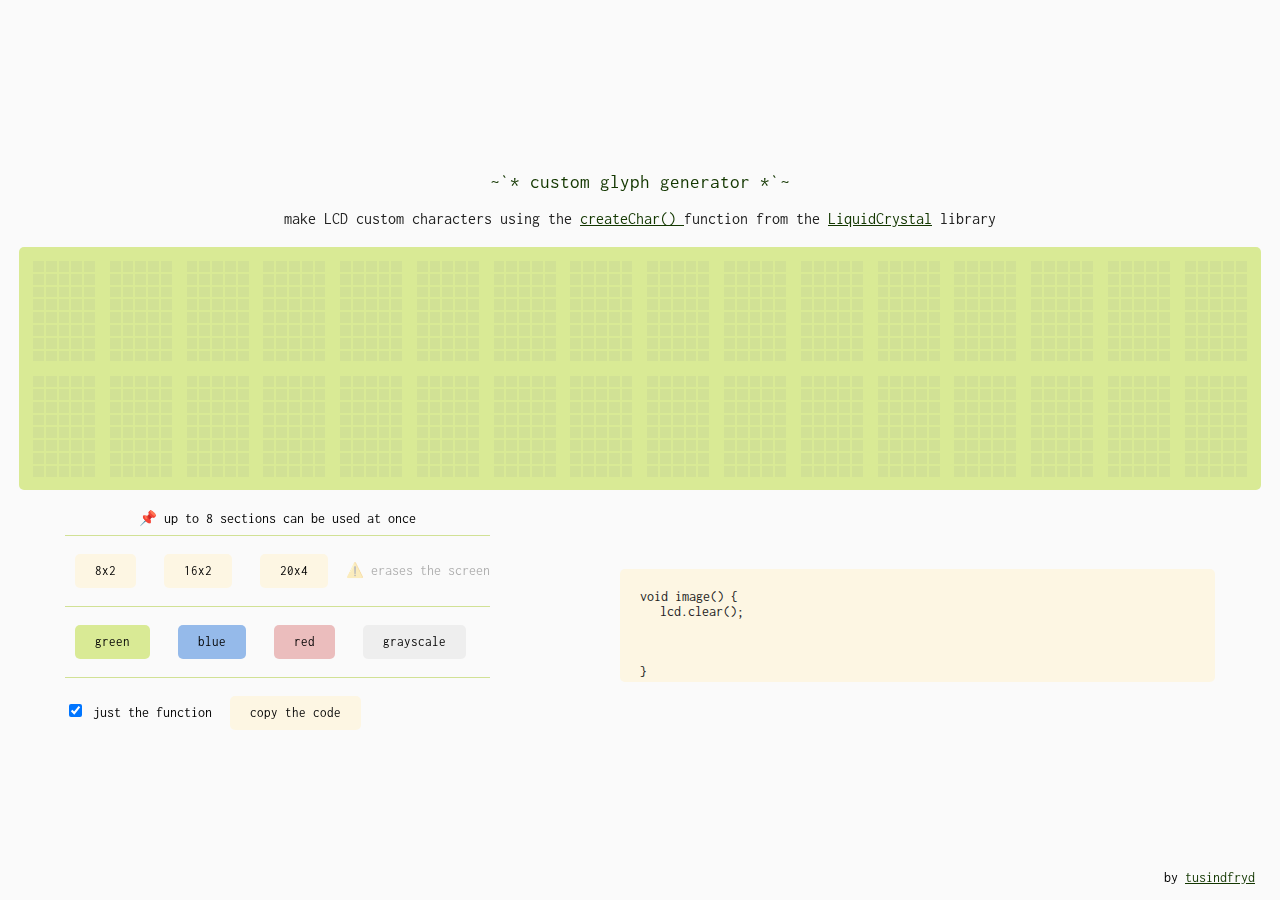
<file: tools/screenduino/index.html>
<!doctype html>

<html lang="en">

<head>
    <meta charset="utf-8">

    <title>Custom Glyph Generator</title>
    <meta name="description"
        content="Make LCD custom characters using the createChar() function from the LiquidCrystal library.">
    <link rel="stylesheet" href="styles.css">
    <script src="main.js"></script>
    <link
        href="[data-uri]"
        rel="icon" type="image/x-icon" />

</head>
<textarea style="opacity: 0; position: fixed; z-index: -99999;" id="dummy"></textarea>

<body>
    <h1>
        ~`* custom glyph generator *`~
    </h1>
    <h2>
        make LCD custom characters using the <a href="https://www.arduino.cc/en/Reference/LiquidCrystalCreateChar">
            createChar() </a> function
        from the <a href=" https://www.arduino.cc/en/Reference/LiquidCrystal">LiquidCrystal</a> library
    </h2>
    <div id="canvas">
    </div>
    <div id="lowerPanel">
        <div id="options">
            <div style="font-size: 90%;width: 100%; text-align: center;">📌 up to 8 sections can be used at once</div>
            <hr>
            <button id="x82" onclick="updateCanvasSize(8, 2)">8x2</button>
            <button id="x162" onclick="updateCanvasSize(16, 2)">16x2</button>
            <button id="x204" onclick="updateCanvasSize(20, 4)">20x4</button>
            <span id="eraseAlert" style="font-size: 90%; opacity: 0.3;">⚠️ erases the screen</span>
            <hr>
            <button id="green" style="background-color: var(--panelBgGreen);"
                onclick="updateColors('Green')">green</button>
            <button id="blue" style="background-color: var(--panelBgBlue);" onclick="updateColors('Blue')">blue</button>
            <button id="red" style="background-color: var(--panelBgRed);" onclick="updateColors('Red')">red</button>
            <button id="grayscale" style="background-color: var(--panelBgGrayscale);"
                onclick="updateColors('Grayscale')">grayscale</button>
            <hr>
            <input type="checkbox" id="codeStyle" name="just-the-function" checked>
            <label for="just-the-function">just the function</label>

            <button id="copy" onclick="copyCode()">copy the code</button>
            <span id="copyAlert" style="font-size: 90%; opacity: 0;">📋 copied</span>

        </div>
        <div id="bitmap">
            <span id="setup"></span>
            <span>void image() {</span><br />
            <span id="clear">lcd.clear();</span><br /><br />
            <div id="bytes"></div>
            <br />
            <div id="createChar"></div><br />
            <div id="setCursor"></div>
            <span>}</span>
        </div>
    </div>
    <span id="credit">by <a href="https://github.com/tusindfryd/">tusindfryd</a></span>
</body>

</html>
</file>
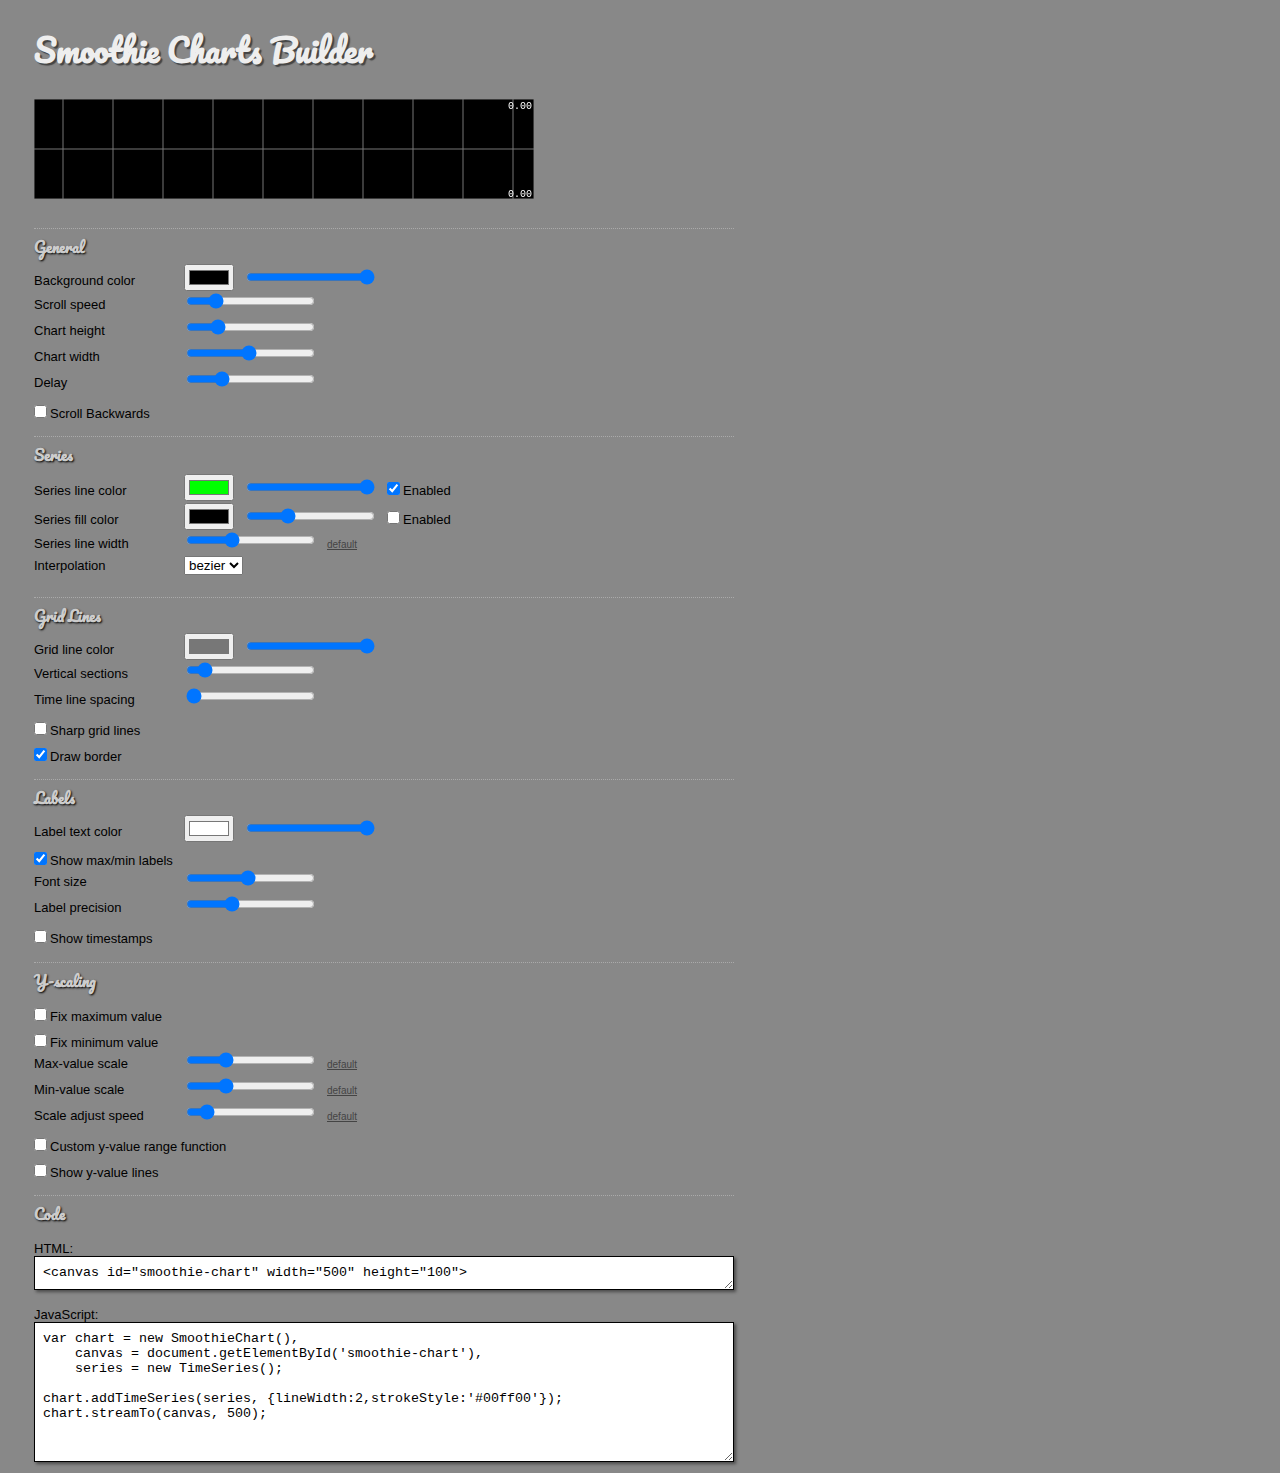
<file: core/libs/smoothie_charts_builder.html>
<!DOCTYPE html>
<html>
  <head>
    <script type="text/javascript" src="smoothie.js"></script>
    <link href="http://fonts.googleapis.com/css?family=Pacifico" rel="stylesheet" type="text/css">
    <script type="text/javascript">

      var series = new TimeSeries();

      // Add random data points at irregular intervals
      var maxYValue = 10000;
      var addValueLoop = function() {
        setTimeout(function() {
          // Generate a random value, centered around zero, raised to the power of 5
          // so that larger values occur less frequently
          var value = Math.pow(Math.random() * 2 - 1, 5) * maxYValue;
          series.append(new Date().getTime(), value);
          addValueLoop();
        }, Math.random() * 1500);
      };
      addValueLoop();

      // A function for nicely rounding numbers up for human beings.
      // Eg: 180.2 -> 200
      //       3.5 -> 5
      //       8.9 -> 10
      var ln10 = Math.log(10);
      var roundUpHumane = function(value)
      {
        // calculate the magnitude of the value
        var mag = Math.floor(Math.log(value) / ln10);
        var magPow = Math.pow(10, mag);

        // calculate the most significant digit of the value
        var magMsd = Math.ceil(value / magPow);

        // promote the MSD to either 1, 2, or 5
        if (magMsd > 5.0)
          magMsd = 10.0;
        else if (magMsd > 2.0)
          magMsd = 5.0;
        else if (magMsd > 1.0)
          magMsd = 2.0;

        return magMsd * magPow;
      };

      var customYRangeFunction = function(range) {
        // Find the greatest absolute value
        var max = Math.max(Math.abs(range.min), Math.abs(range.max));
        // Ensure we're viewing at least a quarter of the range, so that
        // very small values don't appear exaggeratedly large
        max = Math.max(max, 200);
        // Round the limit up to a more pleasant number
        max = roundUpHumane(max);
        return {min: -max, max: max};
      };

      var sampleHorizontalLines = [
          {color:'#ffffff', lineWidth: 1, value: 0},
          {color:'#880000', lineWidth: 2, value: Math.round(maxYValue/3)},
          {color:'#880000', lineWidth: 2, value: Math.round(-maxYValue/3)}
      ];

      var updateCode = function(canvas, chart) {
        document.getElementById('html-code').textContent = '<canvas id="smoothie-chart" width="' + canvas.width + '" height="' + canvas.height + '">';

        var chartOptions = difference(chart.options, SmoothieChart.defaultChartOptions);
        var seriesOptionsJs = toJsCode(difference(chart.seriesSet[0].options, SmoothieChart.defaultSeriesPresentationOptions));

        var js = "";

        if (chart.options.timestampFormatter) {
          chartOptions.timestampFormatter = "SmoothieChart.timeFormatter";
        }

        if (chart.options.yRangeFunction) {
          chartOptions.yRangeFunction = "myYRangeFunction";
          js += "function myYRangeFunction(range) {\n";
          js += "  // TODO implement your calculation using range.min and range.max\n";
          js += "  var min = ...;\n";
          js += "  var max = ...;\n";
          js += "  return {min: min, max: max};\n";
          js += "}\n\n";
        }

        if (chart.options.horizontalLines && chart.options.horizontalLines.length) {
          chartOptions.horizontalLines = chart.options.horizontalLines;
        }

        js += "var chart = new SmoothieChart(" + toJsCode(chartOptions) + "),\n";
        js += "    canvas = document.getElementById('smoothie-chart'),\n";
        js += "    series = new TimeSeries();\n\n";
        js += "chart.addTimeSeries(series" + (seriesOptionsJs ? ', ' + seriesOptionsJs : '') + ");\n";
        js += "chart.streamTo(canvas, " + chart.delay + ");";

        js = js.replace("'SmoothieChart.timeFormatter'", 'SmoothieChart.timeFormatter')
               .replace("'myYRangeFunction'", 'myYRangeFunction');

        document.getElementById('javascript-code').textContent = js;
      };

      var toJsCode = function(obj) {
        var code = JSON.stringify(obj).replace(/"([a-z0-9_]+)":/gi,'$1:').replace(/"/g, "'");
        if (code === '{}') {
          code = '';
        }
        return code;
      };

      // returns values in a but not in b
      var difference = function(a, b) {
        var result = {};
        for (var key in a)
        {
          if (!a.hasOwnProperty(key) || a[key] === b[key]) {
            continue;
          }

          if (typeof(a[key]) === 'object') {
            if (a[key] instanceof Array) {
              // ignore arrays
            } else {
              var sub = difference(a[key], b[key]);
              if (Object.keys(sub).length)
                result[key] = sub;
            }
          } else {
            result[key] = a[key];
          }
        }
        return result;
      };

      function onLoad() {
        var chart = new SmoothieChart(),
            canvas = document.getElementById('chart');

        chart.addTimeSeries(series, { strokeStyle: '#00ff00', lineWidth: 2 });
        chart.streamTo(canvas, 500);

        updateCode(canvas, chart);

        var controlContainer = document.getElementById('controls'),
            inputIdCounter = 0;

        var setVisible = function(element, isVisible) {
          element.style.display = isVisible ? '' : 'none';
        };

        var startControlSection = function(name) {
          var controlDiv = document.createElement('h3');
          controlDiv.textContent = name;
          controlContainer.appendChild(controlDiv);
        };

        var bindRange = function(options) {
          var inputId = 'input' + (inputIdCounter++),
              scale = options.scale || 1,
              defaultLink;

          var controlDiv = document.createElement('div');
          controlDiv.className = 'control';
          controlContainer.appendChild(controlDiv);

          var label = document.createElement('label');
          label.className = 'slider';
          label.htmlFor = inputId;
          label.textContent = options.name;
          controlDiv.appendChild(label);

          var slider = document.createElement('input');
          slider.id = inputId;
          slider.type = 'range';
          slider.min = options.min * scale;
          slider.max = options.max * scale;
          if (options.step) {
            slider.step = options.step * scale;
          }
          var defaultValue = options.target[options.propertyName];
          slider.value = defaultValue * scale;
          slider.onchange = function() {
            options.target[options.propertyName] = parseInt(slider.value) / scale;
            setVisible(defaultLink, slider.value != defaultValue);
            updateCode(canvas, chart);
          };
          controlDiv.appendChild(slider);

          defaultLink = document.createElement('a');
          defaultLink.href = '#';
          defaultLink.className = 'default';
          defaultLink.textContent = 'default';
          defaultLink.onclick = function() {
            slider.value = defaultValue * scale;
            slider.onchange();
            return false;
          };
          setVisible(defaultLink, slider.value != defaultValue);
          controlDiv.appendChild(defaultLink);
        };

        var bindDropDown = function(options) {
          var inputId = 'input' + (inputIdCounter++),
              defaultLink;

          var controlDiv = document.createElement('div');
          controlDiv.className = 'control';
          controlContainer.appendChild(controlDiv);

          var label = document.createElement('label');
          label.className = 'slider';
          label.htmlFor = inputId;
          label.textContent = options.name;
          controlDiv.appendChild(label);

          var select = document.createElement('select');
          select.id = inputId;
          var defaultValue = options.target[options.propertyName] || options.values[0];
          select.value = defaultValue;
          for (var i = 0; i < options.values.length; i++)
          {
            var opt = document.createElement('option');
            opt.textContent = options.values[i];
            select.appendChild(opt);
          }
          select.onchange = function() {
            options.target[options.propertyName] = select.value;
            setVisible(defaultLink, select.value != defaultValue);
            updateCode(canvas, chart);
          };
          controlDiv.appendChild(select);

          defaultLink = document.createElement('a');
          defaultLink.href = '#';
          defaultLink.className = 'default';
          defaultLink.textContent = 'default';
          defaultLink.onclick = function() {
            select.value = defaultValue;
            select.onchange();
            return false;
          };
          setVisible(defaultLink, select.value != defaultValue);
          controlDiv.appendChild(defaultLink);
        };

        var bindCheckBox = function(options) {
          var inputId = 'input' + (inputIdCounter++),
              defaultLink;

          var controlDiv = document.createElement('div');
          controlDiv.className = 'control';
          controlContainer.appendChild(controlDiv);

          var checkbox = document.createElement('input');
          checkbox.id = inputId;
          checkbox.type = 'checkbox';
          var defaultValue = options.convertBack
              ? options.convertBack(options.target[options.propertyName])
              : !!options.target[options.propertyName];
          checkbox.checked = defaultValue;
          checkbox.onchange = function() {
            options.target[options.propertyName] = options.convert
                ? options.convert(checkbox.checked)
                : !!checkbox.checked;
            updateCode(canvas, chart);
            setVisible(defaultLink, checkbox.checked !== defaultValue);
          };
          controlDiv.appendChild(checkbox);

          var label = document.createElement('label');
          label.className = 'checkbox';
          label.htmlFor = inputId;
          label.textContent = options.name;
          controlDiv.appendChild(label);

          defaultLink = document.createElement('a');
          defaultLink.href = '#';
          defaultLink.className = 'default';
          defaultLink.textContent = 'default';
          setVisible(defaultLink, checkbox.checked !== defaultValue);
          defaultLink.onclick = function() {
            checkbox.checked = defaultValue;
            checkbox.onchange();
            return false;
          };
          controlDiv.appendChild(defaultLink);
        };

        var bindColor = function(options) {
          var inputId = 'input' + (inputIdCounter++),
              defaultValue = options.target[options.propertyName] || '#000000',
              colorString = defaultValue,
              defaultEnabled = options.optional ? options.enabled : true,
              enabled = defaultEnabled,
              enabledCheckbox,
              defaultLink,
              defaultOpacity = typeof(options.opacity) === 'undefined' ? 1 : options.opacity,
              opacity = defaultOpacity,
              opacitySlider,
              update = function() {
                if (!enabled) {
                  if (options.emptyValue)
                    options.target[options.propertyName] = options.emptyValue;
                  else
                    delete options.target[options.propertyName];
                } else if (opacity === 0) {
                  options.target[options.propertyName] = 'transparent';
                } else if (opacity !== 1) {
                  var result = /^#([a-f\d]{2})([a-f\d]{2})([a-f\d]{2})$/i.exec(colorString);
                  options.target[options.propertyName] = 'rgba('+parseInt(result[1],16)+','+parseInt(result[2],16)+','+parseInt(result[3],16)+','+opacity.toFixed(2)+')';
                } else {
                  options.target[options.propertyName] = colorString;
                }
                setVisible(defaultLink, enabled != defaultEnabled || opacity !== defaultOpacity || (defaultValue && colorString !== defaultValue));
                updateCode(canvas, chart);
              };

          var controlDiv = document.createElement('div');
          controlDiv.className = 'control';

          var label = document.createElement('label');
          label.className = 'color';
          label.htmlFor = inputId;
          label.textContent = options.name;
          controlDiv.appendChild(label);

          controlContainer.appendChild(controlDiv);
          var colorInput = document.createElement('input');
          colorInput.id = inputId;
          colorInput.type = 'color';
          colorInput.value = defaultValue;
          colorString = colorInput.value;
          colorInput.onchange = function() {
            colorString = colorInput.value;
            update();
          };
          controlDiv.appendChild(colorInput);

          if (typeof(options.opacity) !== 'undefined') {
            opacitySlider = document.createElement('input');
            opacitySlider.id = inputId + '-opacity';
            opacitySlider.className = 'opacity';
            opacitySlider.title = 'Opacity';
            opacitySlider.type = 'range';
            opacitySlider.min = 0;
            opacitySlider.max = 100;
            opacitySlider.value = defaultOpacity * 100;
            opacitySlider.onchange = function () {
              opacity = opacitySlider.value / 100;
              update();
            };
            controlDiv.appendChild(opacitySlider);
          }

          if (options.optional) {
            enabledCheckbox = document.createElement('input');
            enabledCheckbox.id = inputId+'-enabled';
            enabledCheckbox.type = 'checkbox';
            enabledCheckbox.checked = defaultEnabled;
            enabledCheckbox.onchange = function() {
              enabled = enabledCheckbox.checked;
              update();
            };
            controlDiv.appendChild(enabledCheckbox);

            var enabledLabel = document.createElement('label');
            enabledLabel.className = 'checkbox';
            enabledLabel.htmlFor = enabledCheckbox.id;
            enabledLabel.textContent = 'Enabled';
            controlDiv.appendChild(enabledLabel);
          }

          defaultLink = document.createElement('a');
          defaultLink.href = '#';
          defaultLink.className = 'default';
          defaultLink.textContent = 'default';
          defaultLink.onclick = function() {
            colorString = colorInput.value = defaultValue;
            opacity = defaultOpacity;
            if (opacitySlider) {
              opacitySlider.value = defaultOpacity * 100;
            }
            if (enabledCheckbox) {
              enabledCheckbox.checked = defaultEnabled;
            }
            enabled = defaultEnabled;
            update();
            return false;
          };
          controlDiv.appendChild(defaultLink);
          update();
        };

        // General
        startControlSection('General');
        bindColor({target: chart.options.grid, name: 'Background color', propertyName: 'fillStyle', opacity: 1});
        bindRange({target: chart.options, name: 'Scroll speed', propertyName: 'millisPerPixel', min: 1, max: 100});
        bindRange({target: canvas, name: 'Chart height', propertyName: 'height', min: 20, max: 400});
        bindRange({target: canvas, name: 'Chart width', propertyName: 'width', min: 20, max: 1000});
        bindRange({target: chart, name: 'Delay', propertyName: 'delay', min: 0, max: 2000});
        bindCheckBox({target: chart.options, name: 'Scroll Backwards', propertyName: 'scrollBackwards'});

        // Series
        startControlSection('Series');
        bindColor({target: chart.seriesSet[0].options, name: 'Series line color', propertyName: 'strokeStyle', optional: true, enabled: true, opacity: 1, emptyValue: 'none'});
        bindColor({target: chart.seriesSet[0].options, name: 'Series fill color', propertyName: 'fillStyle', optional: true, enabled: false, opacity: 0.3});
        bindRange({target: chart.seriesSet[0].options, name: 'Series line width', propertyName: 'lineWidth', min: 0.5, max: 5, scale: 10});
        bindDropDown({
          target: chart.options,
          name: 'Interpolation',
          propertyName: 'interpolation',
          values: ['bezier', 'linear', 'step']
        });

        // Grid lines
        startControlSection('Grid Lines');
        bindColor({target: chart.options.grid, name: 'Grid line color', propertyName: 'strokeStyle', opacity: 1});
        bindRange({target: chart.options.grid, name: 'Vertical sections', propertyName: 'verticalSections', min: 0, max: 20});
        bindRange({target: chart.options.grid, name: 'Time line spacing', propertyName: 'millisPerLine', min: 1000, max: 10000, step: 1000});
        bindCheckBox({target: chart.options.grid, name: 'Sharp grid lines', propertyName: 'sharpLines'});
        bindCheckBox({target: chart.options.grid, name: 'Draw border', propertyName: 'borderVisible'});

        // Labels
        startControlSection('Labels');
        bindColor({target: chart.options.labels, name: 'Label text color', propertyName: 'fillStyle', opacity: 1});
        bindCheckBox({
          target: chart.options.labels,
          name: 'Show max/min labels',
          propertyName: 'disabled',
          convert: function (checked) {
            return !checked;
          },
          convertBack: function (value) {
            return !value;
          }
        });
        bindRange({target: chart.options.labels, name: 'Font size', propertyName: 'fontSize', min: 1, max: 20});
        bindRange({target: chart.options.labels, name: 'Label precision', propertyName: 'precision', min: 0, max: 6});
        bindCheckBox({
          target: chart.options,
          name: 'Show timestamps',
          propertyName: 'timestampFormatter',
          convert: function (checked) {
            return checked ? SmoothieChart.timeFormatter : undefined;
          }
        });

        // Y-scaling
        startControlSection('Y-scaling');
        bindCheckBox({
          target: chart.options,
          name: 'Fix maximum value',
          propertyName: 'maxValue',
          convert: function (checked) {
            return checked ? maxYValue : undefined;
          }
        });
        bindCheckBox({
          target: chart.options,
          name: 'Fix minimum value',
          propertyName: 'minValue',
          convert: function (checked) {
            return checked ? -maxYValue : undefined;
          }
        });
        bindRange({target: chart.options, name: 'Max-value scale', propertyName: 'maxValueScale', min: 0.8, max: 1.5, scale: 100});
        bindRange({target: chart.options, name: 'Min-value scale', propertyName: 'minValueScale', min: 0.8, max: 1.5, scale: 100});
        bindRange({target: chart.options, name: 'Scale adjust speed', propertyName: 'scaleSmoothing', min: .01, max: 1, scale: 1000});
        bindCheckBox({
          target: chart.options,
          name: 'Custom y-value range function',
          propertyName: 'yRangeFunction',
          convert: function (checked) {
            return checked ? customYRangeFunction : undefined;
          }
        });

        // Misc
        bindCheckBox({
          target: chart.options,
          name: 'Show y-value lines',
          propertyName: 'horizontalLines',
          convert: function (checked) {
            return checked ? sampleHorizontalLines : [];
          },
          convertBack: function (value) {
            return value && !!value.length;
          }
        });
      }

    </script>
    <style>
      body {
        padding: 0 26px;
        background-color: #888;
        color: #000;
        font-size: 13px;
        font-family: Helvetica, arial, freesans, clean, sans-serif;
      }
      h1 {
        font-family: Pacifico, sans-serif;
        font-size: 32px;
        text-shadow: 2px 2px 1px #444;
        color: #EEE;
      }
      h3 {
        font-family: Pacifico, sans-serif;
        width: 700px;
        border-top: 1px dotted #aaa;
        padding-top: 4px;
        margin-bottom: 4px;
        color: #ccc;
        text-shadow: 1px 1px 2px #000;
      }
      input[type='checkbox'] {
        margin-left: 0;
      }
      #controls a.default {
        margin-left: 1em;
        font-size: 10px;
        color: #444;
      }
      #controls {
        margin-top: 26px;
      }
      #controls div.control {
        min-height: 26px;
      }
      #controls div.control input.opacity {
        margin: 0 12px;
      }
      #controls div.control input[type='checkbox'] {
        margin-top: 10px;
      }
      #controls div.control label.slider,
      #controls div.control label.color {
        display: inline-block;
        width: 150px;
      }
      #code > div {
        margin-top: 14px;
      }
      #code textarea {
        box-shadow: 2px 2px 3px rgba(0, 0, 0, 0.45);
        padding: 8px;
        width: 700px;
        border: 1px solid black;
        box-sizing: border-box;
      }
    </style>
  </head>
  <body onload="onLoad()">

    <h1>Smoothie Charts Builder</h1>

    <canvas id="chart" width="500" height="100"></canvas>

    <div id="controls"></div>

    <h3>Code</h3>

    <div id="code">
      <div>
        <label for="html-code">HTML:</label><br>
        <textarea readonly id="html-code" style="height:34px;"></textarea>
      </div>
      <div>
        <label for="javascript-code">JavaScript:</label><br>
        <textarea readonly id="javascript-code" style="min-height:140px;"></textarea>
      </div>
    </div>

  </body>
</html>
</file>
<file: tools/screenduino/styles.css>
@font-face {
    font-family: 'inconsolata';
    src: url('inconsolata.ttf');
}

:root {
    --panelBgGreen: #D9EA95;
    --activePixelGreen: #133700;
    --inactivePixelGreen: #D1E195;
    --panelBgBlue: #95baea;
    --activePixelBlue: #001837;
    --inactivePixelBlue: #8faddb;
    --panelBgRed: #ebbdbd;
    --activePixelRed: #370800;
    --inactivePixelRed: #e4b3b3;
    --panelBgGrayscale: #eeeeee;
    --activePixelGrayscale: #2c2c2c;
    --inactivePixelGrayscale: #e0e0e0;
    --panelBg: var(--panelBgGreen);
    --activePixel: var(--activePixelGreen);
    --inactivePixel: var(--inactivePixelGreen);
    --wrapCode: no-wrap;
}

::selection {
    background-color: var(--inactivePixel);
}

::-webkit-scrollbar {
    width: 5px;
}

::-webkit-scrollbar-track {
    border-radius: 10px;
}

::-webkit-scrollbar-thumb {
    border-radius: 10px;
}

#x82:hover~#eraseAlert, #x162:hover~#eraseAlert, #x204:hover~#eraseAlert {
    opacity: 1 !important;
}

hr {
    border: 0px;
    background-color: var(--inactivePixel);
    height: 1px;
}

h1 {
    font-weight: normal;
    color: var(--activePixel);
    font-size: 120%;
}

h2 {
    font-weight: normal;
    color: #222222;
    font-size: 100%;
    text-align: center;
    margin: 5px 0px 0px 0px;
}

a {
    color: var(--activePixel)!important
}

body {
    background-color: #fafafa;
    font-family: 'inconsolata';
    display: flex;
    flex-direction: column;
    align-items: center;
    margin: 0;
    padding: 0;
    height: 100vh;
    justify-content: center;
    overflow: visible;
}

#credit {
    position: fixed;
    right: 25px;
    bottom: 15px;
    z-index: 9999;
    font-size: 85%;
}

body>div {
    margin-top: 20px;
}

button:active {
    background-color: #f0e6d0;
}

button {
    margin: 10px;
    font-family: 'inconsolata';
    border: none;
    background-color: #FDF6E3;
    padding: 10px 20px 10px 20px;
    border-radius: 5px;
}

#panel {
    display: flex;
    flex-wrap: wrap;
}

#lowerPanel {
    display: flex;
    align-items: center;
    width: 100%;
    justify-content: space-around;
}

#canvas {
    background-color: var(--panelBg);
    display: flex;
    flex-wrap: wrap;
    border-radius: 5px;
}

#pixel {
    box-sizing: border-box;
    -moz-box-sizing: border-box;
    overflow: hidden;
    border: 1px solid var(--panelBg);
    background-color: var(--inactivePixel);
}

#bitmap {
    box-sizing: border-box;
    font-family: 'inconsolata';
    background-color: #fdf6e3;
    padding: 20px;
    font-size: 85%;
    color: #222;
    min-width: 35vw;
    border-radius: 5px;
    overflow-y: scroll;
    scrollbar-width: thin;
    white-space: var(--wrapCode);
    height: 100%;
}

label {
    font-size: 85%;
}

#clear, #bytes, #createChar, #setCursor {
    margin-left: 20px;
}
</file>
